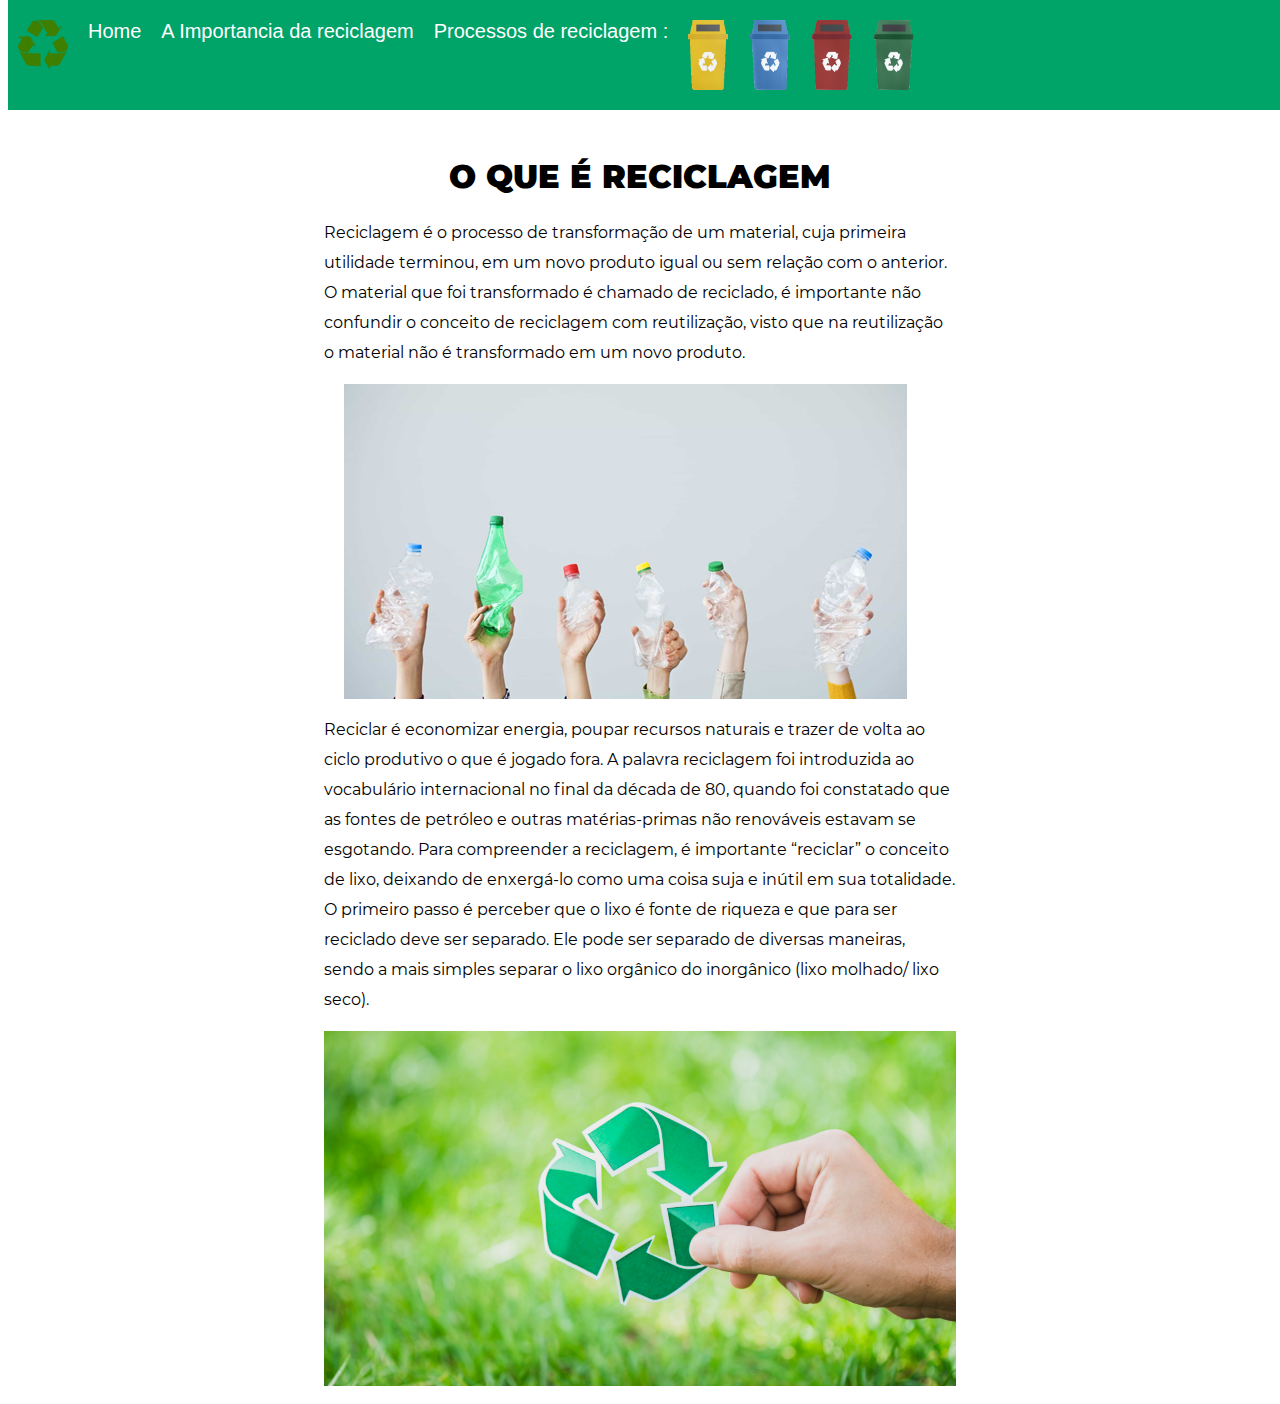
<file: index.html>
<html>

<head>
<meta charset="UTF-8">
<meta name="viewport" content="width=device-width, initial-scale=1.0">
<title>Reciclagem</title>
<link rel="stylesheet" type="text/css" href="css/index.css"/>
<link rel="stylesheet" type="text/css" href="css/menu.css"/>
</head>
<body>
<div id ="corpo">
<div id = "divmenu">
    <nav id="menu">
        
     <ul>
         <li><a href="index.html"><img id ="logo"src="img/logo.png"></a></li>
        <li><a href="index.html">Home</a></li>
        <li><a href="importancia.html">A Importancia da reciclagem</a></li>
       <span id ="processos">Processos de reciclagem :</span>
     
        <li><a href="metal.html"><img id="lixeira" src="img/amarela.png"></a></li>
        <li><a href="papel.html"><img id="lixeira" src="img/azul.png"></a></li>
        <li><a href="plastico.html"><img id="lixeira" src="img/vermelha.png"></a></li>
        <li><a href="vidro.html"><img id="lixeira" src="img/verde.png"></a></li>
        
    </ul>
    </nav>
</div>
    
  <br> 
<div class = "centro">
        <h1> O QUE É RECICLAGEM</h1>
        <p>
            Reciclagem é o processo de transformação de um material, cuja primeira utilidade terminou, em um novo produto igual ou sem relação com o anterior. <br>
            O material que foi transformado é chamado de reciclado, é importante não confundir o conceito de reciclagem com reutilização,
            visto que na reutilização o material não é transformado em um novo produto. 
              
        </p>
        <img id ="garrafas"src="img/garrafas.png">
 <br>

 <p>
    Reciclar é economizar energia, poupar
    recursos naturais e trazer de volta ao ciclo produtivo o que é jogado fora. A palavra
    reciclagem foi introduzida ao vocabulário internacional no final da década de 80,
    quando foi constatado que as fontes de petróleo e outras matérias-primas não
    renováveis estavam se esgotando. Para compreender a reciclagem, é importante
    “reciclar” o conceito de lixo, deixando de enxergá-lo como uma coisa suja e inútil
    em sua totalidade. O primeiro passo é perceber que o lixo é fonte de riqueza e que
    para ser reciclado deve ser separado. Ele pode ser separado de diversas maneiras,
    sendo a mais simples separar o lixo orgânico do inorgânico (lixo molhado/ lixo
    seco).
 
</p>
<img src="img/blog.jpg" id ="img1">
    </div>

</div>

</body>


</html>
</file>
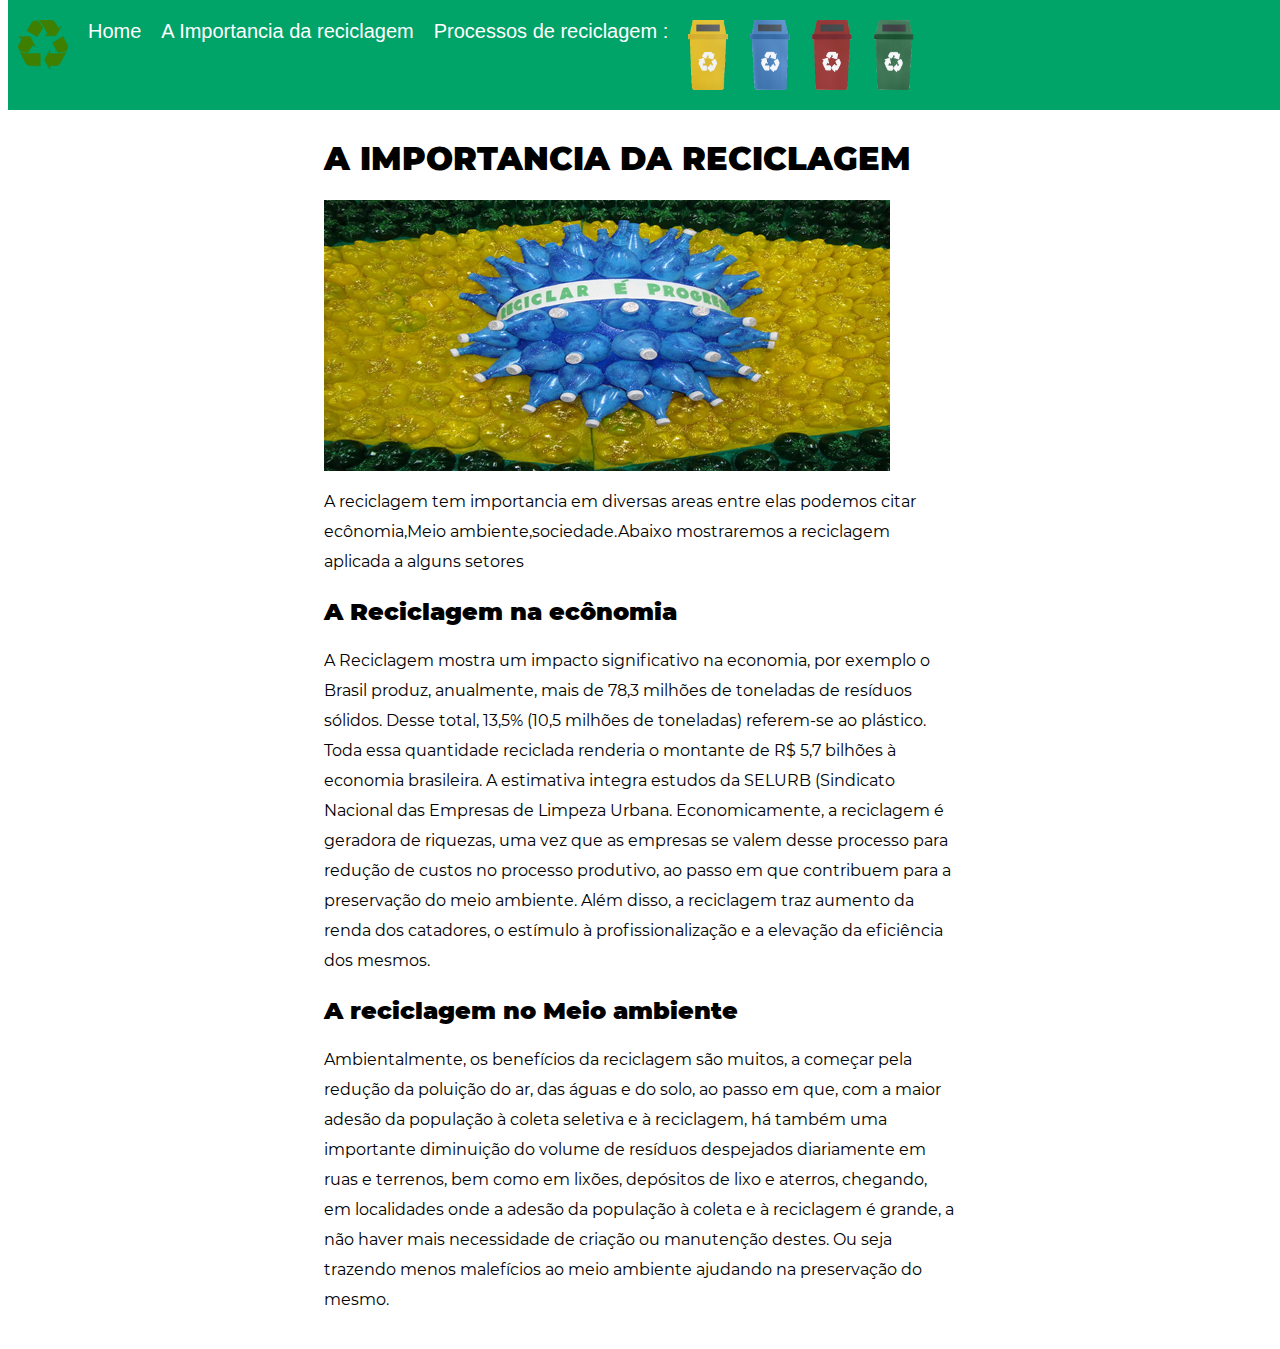
<file: importancia.html>
<html>
<head>
<meta charset="UTF-8">
<title>Importancia</title>
<link rel="stylesheet" type="text/css" href="css/importancia.css"/>
<link rel="stylesheet" type="text/css" href="css/menu.css"/>
</head>
<body>
<div id ="corpo">
<div id = "divmenu">
    <nav id="menu">
        
     <ul>
         <li><a href="index.html"><img id ="logo"src="img/logo.png"></a></li>
        <li><a href="index.html">Home</a></li>
        <li><a href="importancia.html">A Importancia da reciclagem</a></li>
        <span id ="processos">Processos de reciclagem :</span>
        <li><a href="metal.html"><img id="lixeira" src="img/amarela.png"></a></li>
        <li><a href="papel.html"><img id="lixeira" src="img/azul.png"></a></li>
        <li><a href="plastico.html"><img id="lixeira" src="img/vermelha.png"></a></li>
        <li><a href="vidro.html"><img id="lixeira" src="img/verde.png"></a></li>
        
    </ul>
    </nav>
</div>


<div class = "centro">
        
<h1>A IMPORTANCIA DA RECICLAGEM</h1>
<img src = "img/importancia.png">
<p>A reciclagem tem importancia em diversas areas entre elas podemos citar ecônomia,Meio ambiente,sociedade.Abaixo mostraremos a reciclagem aplicada a alguns setores </p>
<h2>A Reciclagem na ecônomia</h2>
<p>
    A Reciclagem mostra um impacto significativo na economia, por exemplo o Brasil produz, anualmente, mais de 78,3 milhões de toneladas de resíduos sólidos. Desse total, 13,5% (10,5 milhões de toneladas) referem-se ao plástico. Toda essa quantidade reciclada renderia o montante de R$ 5,7 bilhões à economia brasileira. A estimativa integra estudos da SELURB (Sindicato Nacional das Empresas de Limpeza Urbana. Economicamente, a reciclagem é geradora de riquezas, uma vez que as empresas se valem desse processo para redução de custos no processo produtivo, ao passo em que contribuem para a preservação do meio ambiente. Além disso, a reciclagem traz aumento da renda dos catadores, o estímulo à profissionalização e a elevação da eficiência dos mesmos.




</p>
<h2> A reciclagem no Meio ambiente</h2>
<p>
    Ambientalmente, os benefícios da reciclagem são muitos, a começar pela redução da poluição do ar, das águas e do solo, ao passo em que, com a maior adesão da população à coleta seletiva e à reciclagem, há também uma importante diminuição do volume de resíduos despejados diariamente em ruas e terrenos, bem como em lixões, depósitos de lixo e aterros, chegando, em localidades onde a adesão da população à coleta e à reciclagem é grande, a não haver mais necessidade de criação ou manutenção destes. Ou seja trazendo menos malefícios ao meio ambiente ajudando na preservação do mesmo.


</p>


</div>
    
</body>


</html>
</file>
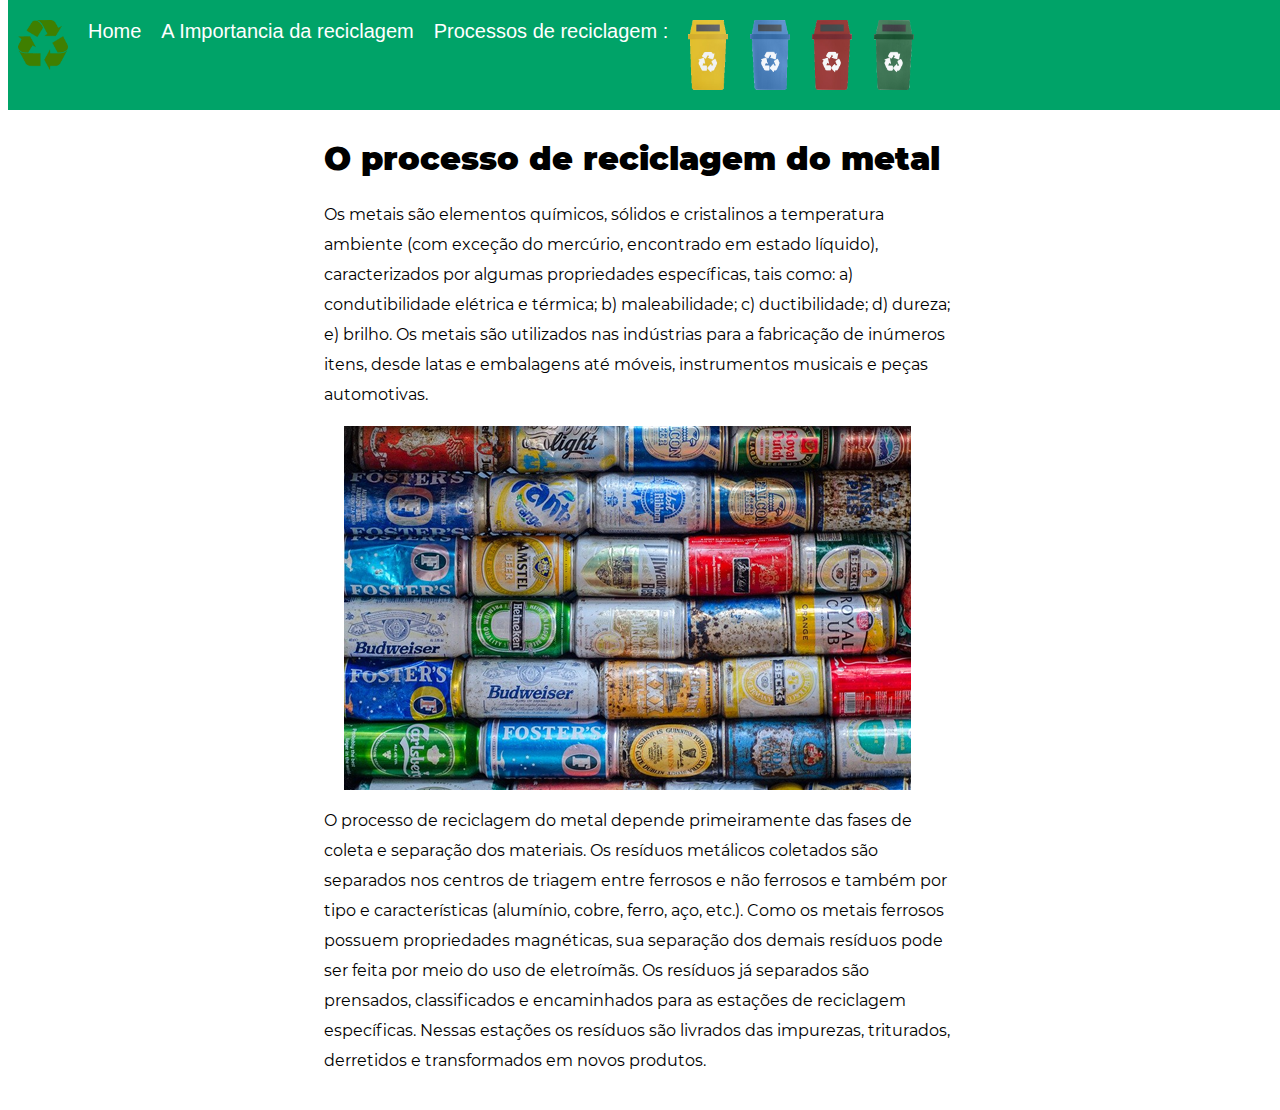
<file: metal.html>
<html>
<head>
    <meta charset="UTF-8">
<title>Metal</title>
<link rel="stylesheet" type="text/css" href="css/metal.css"/>
<link rel="stylesheet" type="text/css" href="css/menu.css"/>
</head>
<body>
<div id ="corpo">
<div id = "divmenu">
    <nav id="menu">
        
     <ul>
         <li><a href="index.html"><img id ="logo"src="img/logo.png"></a></li>
        <li><a href="index.html">Home</a></li>
        <li><a href="importancia.html">A Importancia da reciclagem</a></li>
        <span id ="processos">Processos de reciclagem :</span>
     
       
        <li><a href="metal.html"><img id="lixeira" src="img/amarela.png"></a></li>
        <li><a href="papel.html"><img id="lixeira" src="img/azul.png"></a></li>
        <li><a href="plastico.html"><img id="lixeira" src="img/vermelha.png"></a></li>
        <li><a href="vidro.html"><img id="lixeira" src="img/verde.png"></a></li>
        
        
    </ul>
    </nav>
</div>

<div class = "centro">
    <h1>O processo de reciclagem do metal</h1>
    <p>
        Os metais são elementos químicos, sólidos e cristalinos a temperatura
        ambiente (com exceção do mercúrio, encontrado em estado líquido),
        caracterizados por algumas propriedades específicas, tais como: a) condutibilidade
        elétrica e térmica; b) maleabilidade; c) ductibilidade; d) dureza; e) brilho.
        Os metais são utilizados nas indústrias para a fabricação de inúmeros itens,
        desde latas e embalagens até móveis, instrumentos musicais e peças automotivas.
              
    </p>
    <img src= "img/metal.png" id= "imgmetal">
    <p>
        O processo de reciclagem do metal depende primeiramente 
        das fases de coleta e separação dos materiais. 
        Os resíduos metálicos coletados são separados nos centros 
        de triagem entre ferrosos e não ferrosos e também por tipo 
        e características (alumínio, cobre, ferro, aço, etc.). 
        Como os metais ferrosos possuem propriedades magnéticas,
         sua separação dos demais resíduos pode ser feita por meio do uso de eletroímãs. Os resíduos já separados são prensados, classificados e encaminhados para as estações de reciclagem específicas. Nessas estações os resíduos são livrados das impurezas,
          triturados, derretidos e transformados em novos produtos.
    </p>
   



</div>

</body>


</html>
</file>
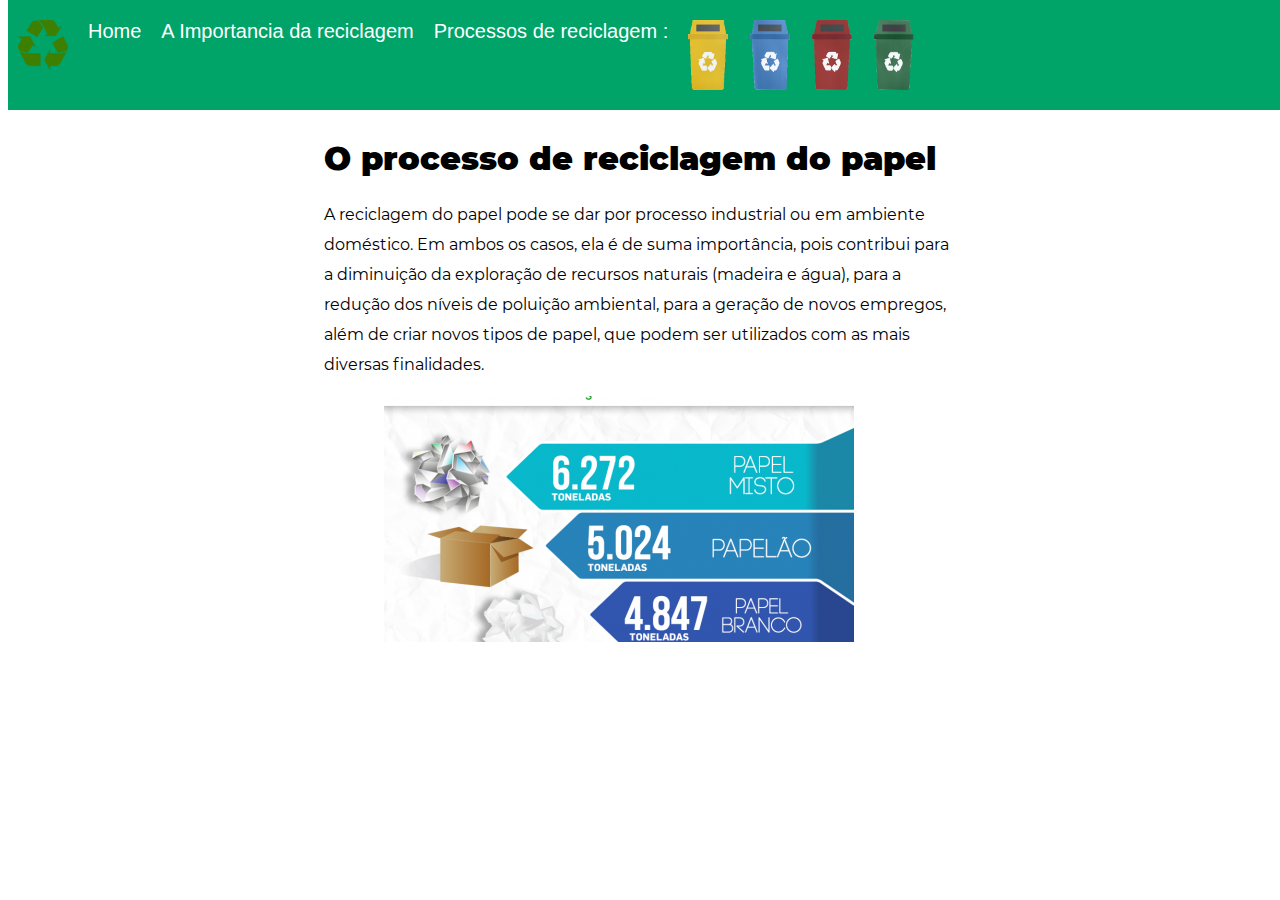
<file: papel.html>
<html>
<head>
    <meta charset="UTF-8">
<title>Papel</title>
<link rel="stylesheet" type="text/css" href="css/papel.css"/>
<link rel="stylesheet" type="text/css" href="css/menu.css"/>
</head>
<body>
<div id ="corpo">
<div id = "divmenu">
    <nav id="menu">
        
     <ul>
        <li><a href="index.html"><img id ="logo"src="img/logo.png"></a></li>
        <li><a href="index.html">Home</a></li>
        <li><a href="importancia.html">A Importancia da reciclagem</a></li>
        <span id ="processos">Processos de reciclagem :</span>
        
        <li><a href="metal.html"><img id="lixeira" src="img/amarela.png"></a></li>
        <li><a href="papel.html"><img id="lixeira" src="img/azul.png"></a></li>
        <li><a href="plastico.html"><img id="lixeira" src="img/vermelha.png"></a></li>
        <li><a href="vidro.html"><img id="lixeira" src="img/verde.png"></a></li>
     </ul>
    </nav>
</div>
<div class = "centro">
    <h1>O processo de reciclagem do papel</h1>
    <p> 
        A reciclagem do papel pode se dar por processo industrial ou em ambiente
        doméstico. Em ambos os casos, ela é de suma importância, pois contribui para a
        diminuição da exploração de recursos naturais (madeira e água), para a redução dos
        níveis de poluição ambiental, para a geração de novos empregos, além de criar
        novos tipos de papel, que podem ser utilizados com as mais diversas finalidades.
       


    </p>
    <img id="papelimg1" src="img/papel1.png">


</div>

</body>


</html>
</file>
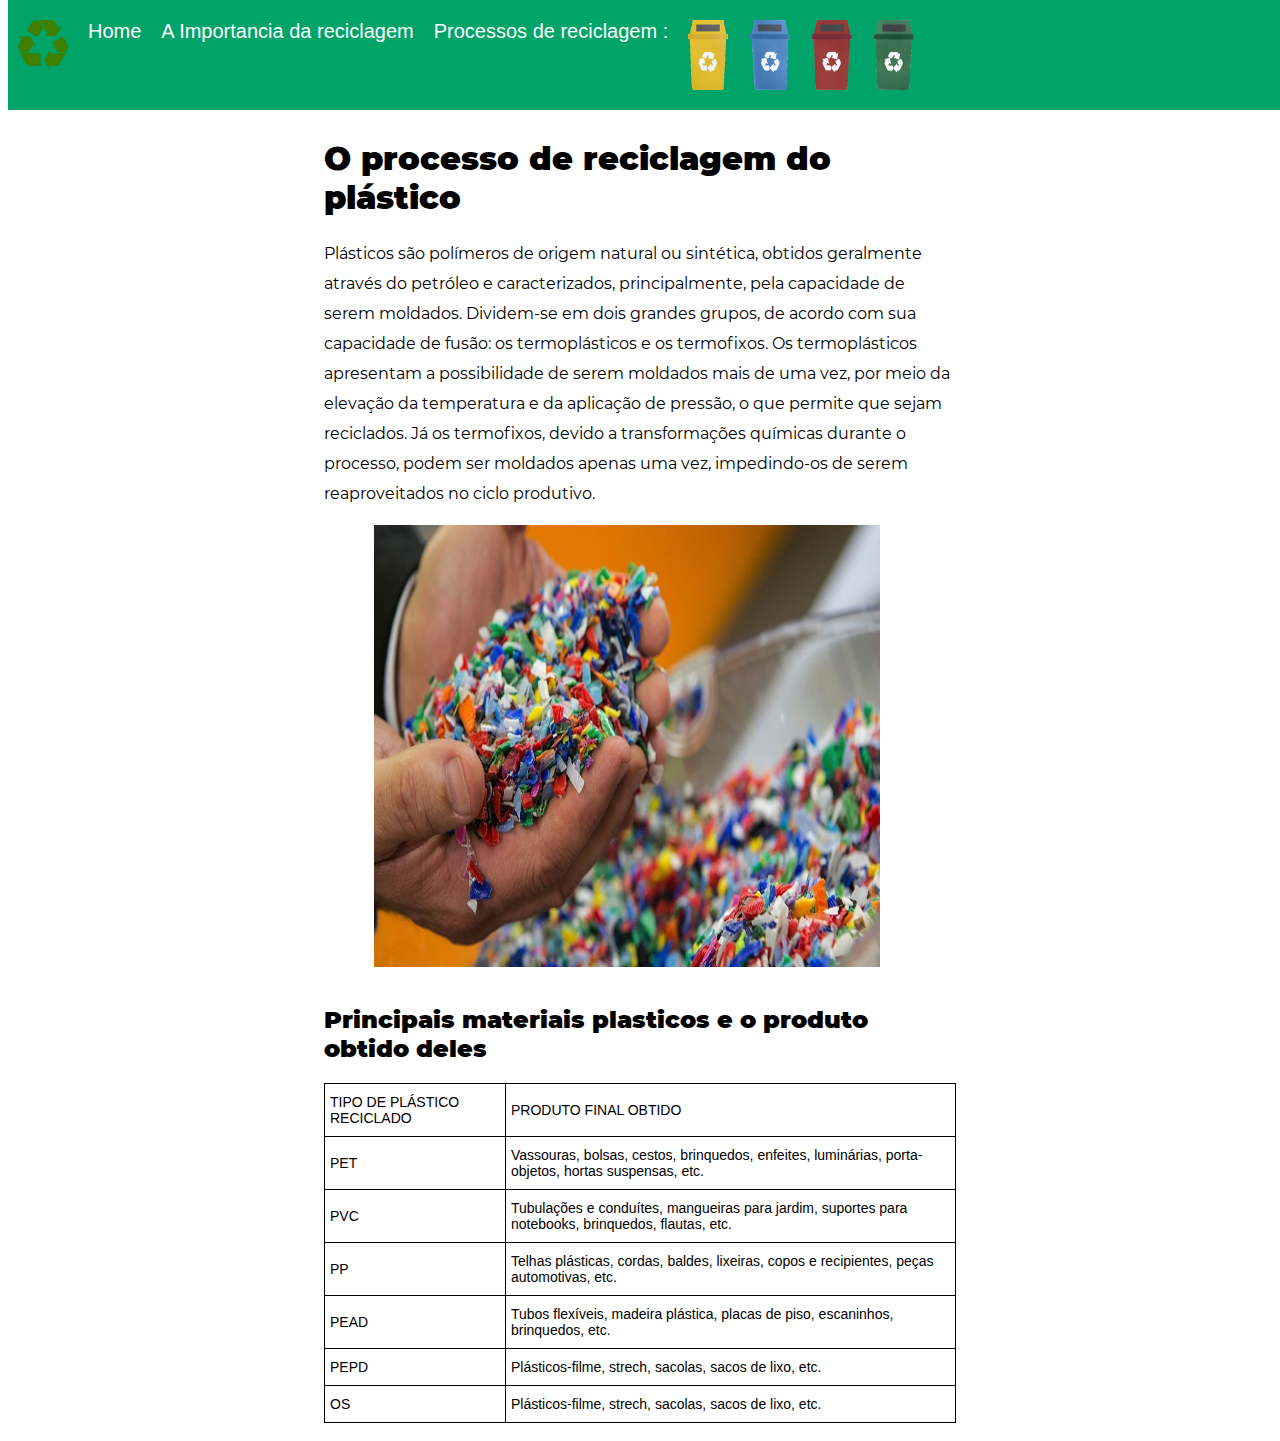
<file: plastico.html>
<html>
<head>
    <meta charset="UTF-8">
<title>Plastico</title>
<link rel="stylesheet" type="text/css" href="css/plastico.css"/>
<link rel="stylesheet" type="text/css" href="css/menu.css"/>
</head>
<body>

<div id = "divmenu">
    <nav id="menu">
        
     <ul>
         <li><a href="index.html"><img id ="logo"src="img/logo.png"></a></li>
        <li><a href="index.html">Home</a></li>
        <li><a href="importancia.html">A Importancia da reciclagem</a></li>
        <span id ="processos">Processos de reciclagem :</span>
     
        <li><a href="metal.html"><img id="lixeira" src="img/amarela.png"></a></li>
        <li><a href="papel.html"><img id="lixeira" src="img/azul.png"></a></li>
        <li><a href="plastico.html"><img id="lixeira" src="img/vermelha.png"></a></li>
        <li><a href="vidro.html"><img id="lixeira" src="img/verde.png"></a></li>
        
        
    </ul>
    </nav>
</div>
<div class="centro">
<h1>O processo de reciclagem do plástico</h1>
<p>
    Plásticos são polímeros de origem natural ou sintética, obtidos geralmente
    através do petróleo e caracterizados, principalmente, pela capacidade de serem
    moldados. Dividem-se em dois grandes grupos, de acordo com sua capacidade de
    fusão: os termoplásticos e os termofixos. Os termoplásticos apresentam a
    possibilidade de serem moldados mais de uma vez, por meio da elevação da
    temperatura e da aplicação de pressão, o que permite que sejam reciclados. Já os
    termofixos, devido a transformações químicas durante o processo, podem ser
    moldados apenas uma vez, impedindo-os de serem reaproveitados no ciclo
    produtivo.
   

</p>

  <img id= "img1"src="img/plast1.jpg">
  <br>
  <br>
  <h2>Principais materiais plasticos e o produto obtido deles</h2>
<table>
    <tr>
      <td>TIPO DE PLÁSTICO RECICLADO</td>
      <td>PRODUTO FINAL OBTIDO</td>
    </tr>
    <tr>
      <td>PET</td>
      <td>Vassouras, bolsas, cestos, brinquedos, enfeites, luminárias, porta-objetos, hortas suspensas, etc.</td>
    </tr>
    <tr>
      <td>PVC</td>
      <td>Tubulações e conduítes, mangueiras para jardim, suportes para notebooks, brinquedos, flautas, etc.</td>
    </tr>
    <tr>
      <td>PP</td>
      <td>Telhas plásticas, cordas, baldes, lixeiras, copos e recipientes, peças automotivas, etc.</td>
    </tr>
    <tr>
      <td>PEAD</td>
      <td>Tubos flexíveis, madeira plástica, placas de piso, escaninhos, brinquedos, etc.</td>
    </tr>
    <tr>
      <td>PEPD</td>
      <td>Plásticos-filme, strech, sacolas, sacos de lixo, etc.</td>
    </tr>
    <tr>
      <td>OS</td>
      <td>Plásticos-filme, strech, sacolas, sacos de lixo, etc.</td>
    </tr>
  </table>
  
</div>

</body>


</html>
</file>
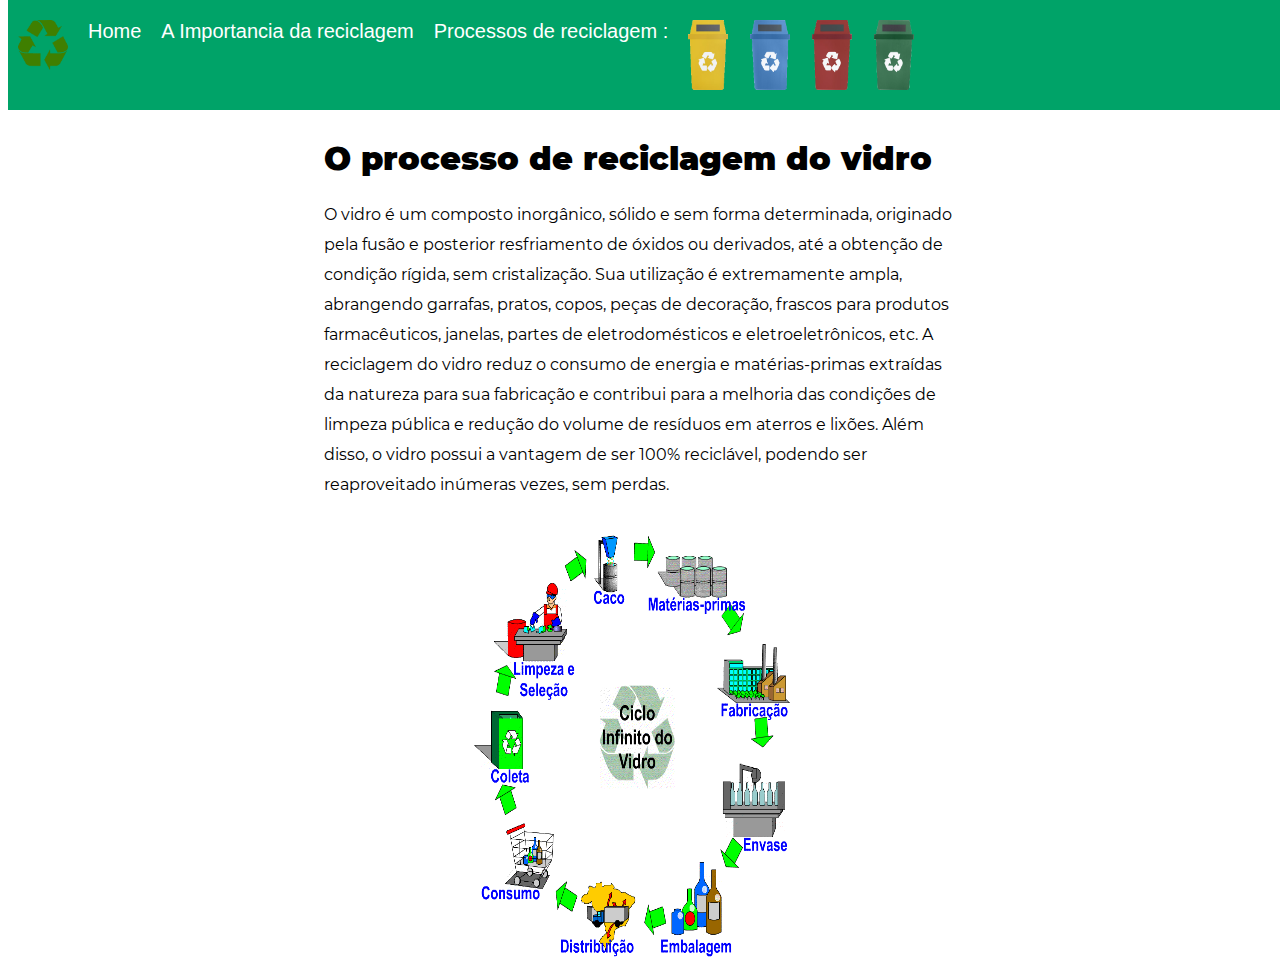
<file: vidro.html>
<html>
<head>
    <meta charset="UTF-8">
<title>Vidro</title>
<link rel="stylesheet" type="text/css" href="css/vidro.css"/>
<link rel="stylesheet" type="text/css" href="css/menu.css"/>
</head>
<body>
<div id ="corpo">
<div id = "divmenu">
    <nav id="menu">
        
     <ul>
         <li><a href="index.html"><img id ="logo"src="img/logo.png"></a></li>
        <li><a href="index.html">Home</a></li>
        <li><a href="importancia.html">A Importancia da reciclagem</a></li>
        <span id ="processos">Processos de reciclagem :</span>
     
       
        <li><a href="metal.html"><img id="lixeira" src="img/amarela.png"></a></li>
        <li><a href="papel.html"><img id="lixeira" src="img/azul.png"></a></li>
        <li><a href="plastico.html"><img id="lixeira" src="img/vermelha.png"></a></li>
        <li><a href="vidro.html"><img id="lixeira" src="img/verde.png"></a></li>
        
        
    </ul>
    </nav>
</div>
<div class="centro">
<h1> O processo de reciclagem do vidro </h1>
    <p>
        O vidro é um composto inorgânico, sólido e sem forma determinada, originado
        pela fusão e posterior resfriamento de óxidos ou derivados, até a obtenção de
        condição rígida, sem cristalização. Sua utilização é extremamente ampla,
        abrangendo garrafas, pratos, copos, peças de decoração, frascos para produtos
        farmacêuticos, janelas, partes de eletrodomésticos e eletroeletrônicos, etc.
        A reciclagem do vidro reduz o consumo de energia e matérias-primas
        extraídas da natureza para sua fabricação e contribui para a melhoria das condições
        de limpeza pública e redução do volume de resíduos em aterros e lixões. Além
        disso, o vidro possui a vantagem de ser 100% reciclável, podendo ser reaproveitado
        inúmeras vezes, sem perdas.
        
    </p>
<img src ="img/ciclo.gif" id="imgvidro">

</div>

</body>


</html>
</file>
<file: css/index.css>
@font-face {
    font-family: MontserratBold;
    src: url('font/Montserrat-Black.ttf');
}

@font-face {
    font-family: MontserratLight;
    src: url('font/Montserrat-Regular.ttf');
}




h1 {
text-align: center;
font-family: MontserratBold,Arial, Helvetica, sans-serif;

}

p{
 font-family: MontserratLight,Arial, Helvetica, sans-serif;
 line-height:30px; 
}

#garrafas{

padding-left: 20px;

}

#img1{
width: 100%;

}
</file>
<file: css/menu.css>
@font-face {
    font-family: MontserratBold;
    src: url('font/Montserrat-Black.ttf');
}

@font-face {
    font-family: MontserratLight;
    src: url('font/Montserrat-Regular.ttf');
}

#divmenu{
    width: 100%;
    height: 100px;
    }
    
#menu ul {
    padding:0px;
    margin:0px;
    background-color:#00A368;
    list-style:none;
    width: 100%;
           
}
#logo{
width: 50px;
height: 50px;
}

ul {
    list-style-type: none;
    margin: 0;
    padding: 0;
    overflow: hidden;
    background-color: #333;
    position: fixed;
    top: 0;
    width: 100%;
  }
#menu ul li a {
    padding: 20px 10px;
    display: inline-block;
    font-style: "Helvetica";
    float:left;
  
   /* estilo do link */ 
    background-color:#00A368;
    color:white;
    text-decoration: none;
     display: inline;
   
}

#lixeira{
    padding-right: 2px;
    width:40px;
    height: 70px; 
    float: right;
    }


    
a{
    text-decoration: none;
    
    font-family: Arial, Helvetica, sans-serif;
    font-size:20px;
}
#menu ul li a:hover {
    background-color:white;
    color: #00A368;

}


.centro{
    
    margin: auto;
    width: 50%;
    padding: 10px;





}
#processos{


        font-family: Arial, Helvetica, sans-serif;
    font-size:20px;
padding: 20px 10px;
    display: inline-block;
    font-style: "Helvetica";
  
   /* estilo do link */ 
    background-color:#00A368;
    color:white;
    text-decoration: none;
     display: inline;
    float:left;

}

/*</a></li>*/
</file>
<file: css/importancia.css>
@font-face {
    font-family: MontserratBold;
    src: url('font/Montserrat-Black.ttf');
}

@font-face {
    font-family: MontserratLight;
    src: url('font/Montserrat-Regular.ttf');
}


h1 ,h2{
    font-family:  MontserratBold , Arial, Helvetica, sans-serif;
    
    
    }

p{
    font-family: MontserratLight,Arial, Helvetica, sans-serif;
    line-height: 30px;

}
</file>
<file: css/metal.css>
p{
    font-family: MontserratLight,Arial, Helvetica, sans-serif;
    line-height: 30px;

}

h1 ,h2{
    font-family:  MontserratBold , Arial, Helvetica, sans-serif;
    
    
    }

#imgmetal{
    padding-left: 20px;



}
</file>
<file: css/papel.css>
#papel{
    margin: auto;
    width: 50%;
    padding: 10px;

}
h1 ,h2{
    font-family:  MontserratBold , Arial, Helvetica, sans-serif;
    
    
    }
p{
        font-family: MontserratLight,Arial, Helvetica, sans-serif;
        line-height: 30px;
    
}

#papelimg1{
padding-left: 60px;

}
</file>
<file: css/plastico.css>
p{
    font-family: MontserratLight,Arial, Helvetica, sans-serif;
    line-height: 30px;

}

h1 ,h2{
    font-family:  MontserratBold , Arial, Helvetica, sans-serif;
    
    
    }

#imgplast{
    padding-left: 20px;



}
table{ 
border-collapse: collapse;
border-color: black;
border-spacing:0
}
td{
    border-color:black;
    border-style:solid;
    border-width:1px;
    font-family:Arial, sans-serif;
    font-size:14px;
    overflow:hidden;
    padding:10px 5px;
    word-break:normal;
}
#img1{
width: 80%;
height: 50%;
padding-left: 50px;

}
</file>
<file: css/vidro.css>
p{
    font-family: MontserratLight,Arial, Helvetica, sans-serif;
    line-height: 30px;

}

h1 ,h2{
    font-family:  MontserratBold , Arial, Helvetica, sans-serif;
    
    
    }

    #imgvidro{
        height: 50%;
        width: 50%;
        padding-left: 150px;


    }
</file>
